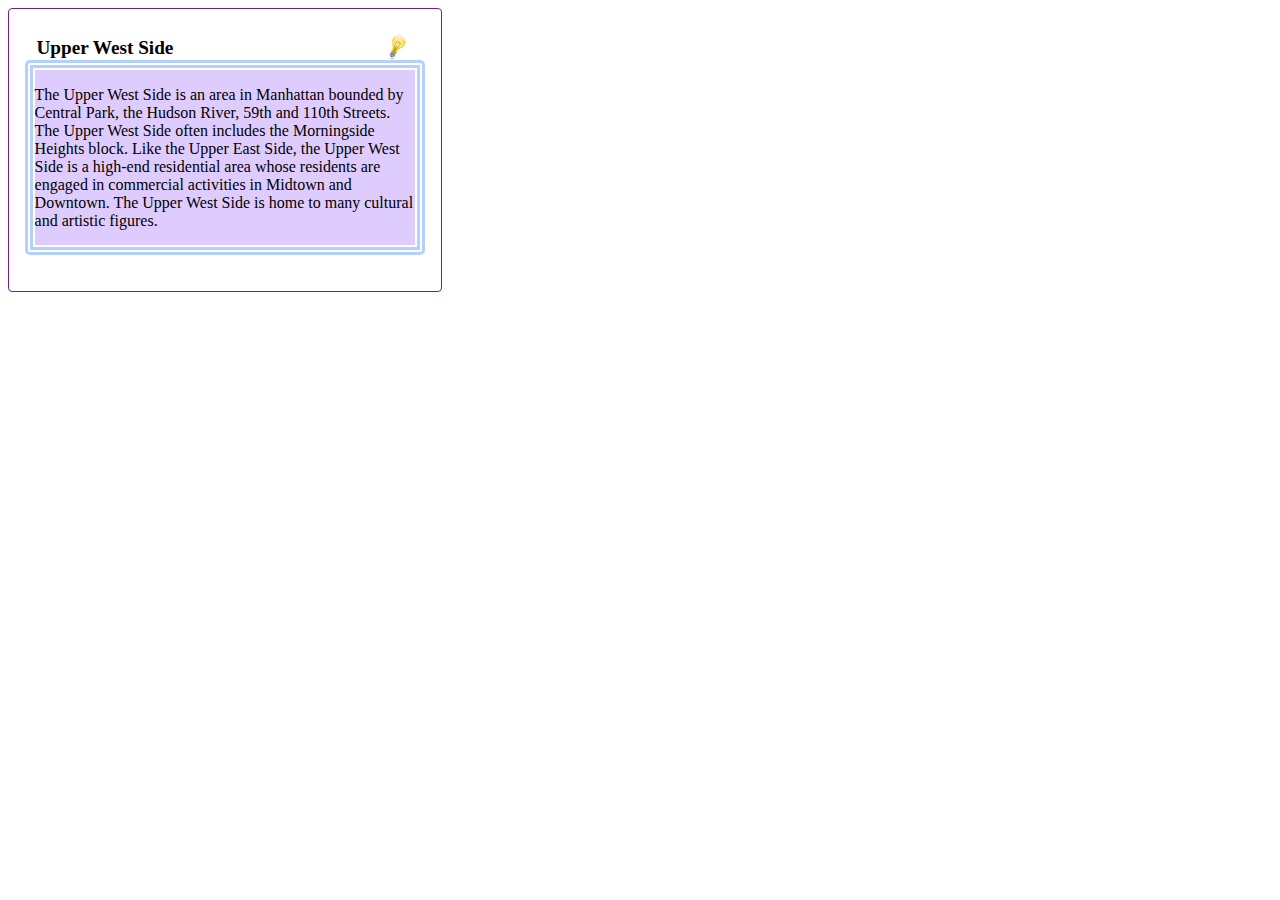
<file: form/index.html>
<!DOCTYPE html>
<html>

<head>
    <title>Text</title>
    <link rel="stylesheet" type="text/css" href="style.css">

<body>
    <div class="first-div">
        <h1>Upper West Side </h1>
        <div class="last-div">
            <p>The Upper West Side is an area in Manhattan bounded by Central Park, the Hudson River, 59th and 110th Streets. The Upper West Side often includes the Morningside Heights block. Like the Upper East Side, the Upper West Side is a high-end residential area whose residents are engaged in commercial activities in Midtown and Downtown. The Upper West Side is home to many cultural and artistic figures.</p>
        </div>
    </div>
</body>
</head>

</html>
</file>
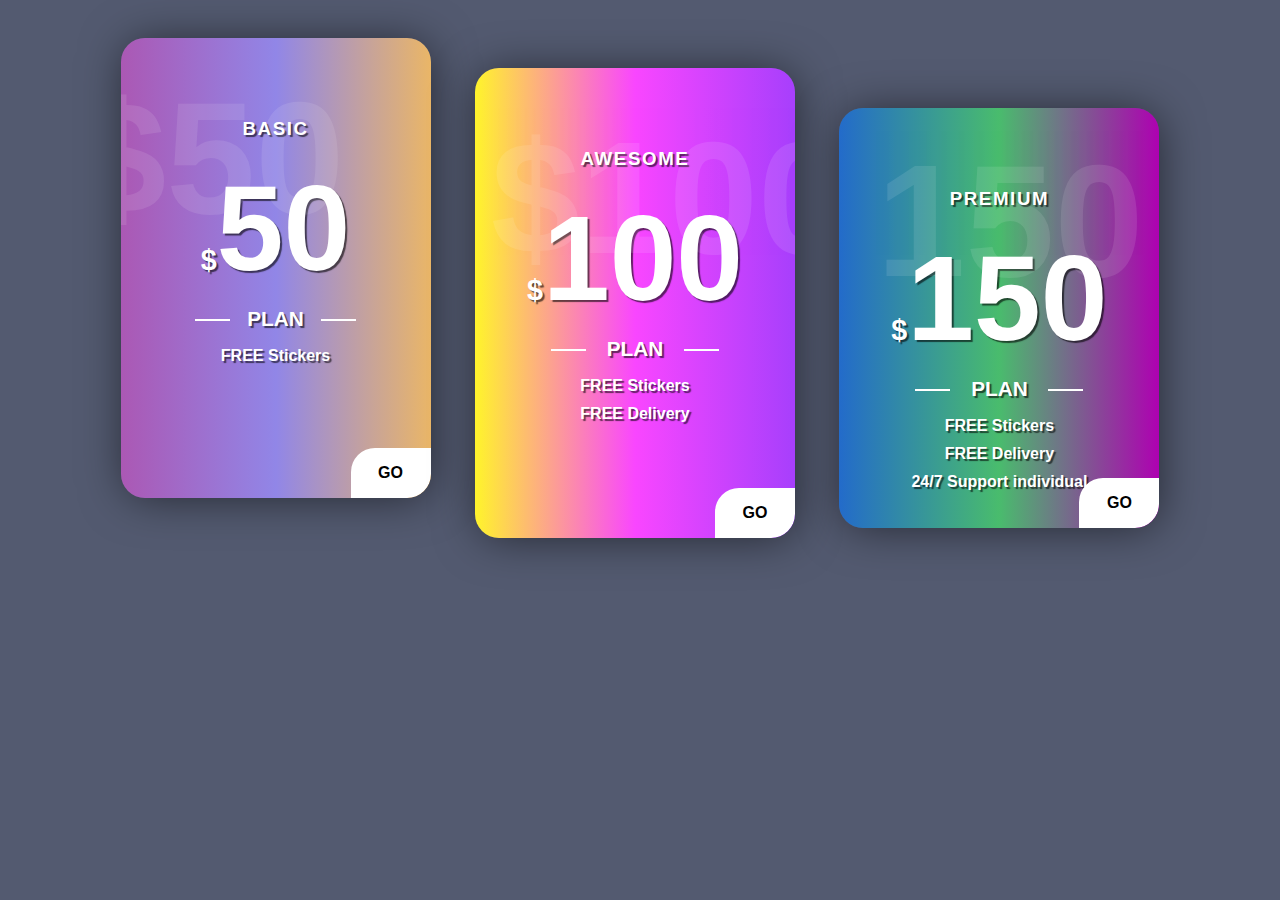
<file: price/index.html>
<!DOCTYPE html>
<html>

<head>
    <title>Price</title>
    <link rel="stylesheet" type="text/css" href="style.css">
</head>

<body>
    <div class="card">
        <h3 class="type">basic</h3>
        <div class="price price-basic">
            <span class="dollar-sign">$</span>50
        </div>

        <p class="plan">Plan</p>

        <ul class="details">
            <li><span>Free</span> Stickers</li>
        </ul>

        <div class="subscribe">
            <p>Go</p>
        </div>
    </div>

    <div class="card">
        <h3 class="type">awesome</h3>
        <div class="price price-awesome">
            <span class="dollar-sign">$</span>100
        </div>

        <p class="plan">plan</p>

        <ul class="details">
            <li><span>Free</span> Stickers</li>
            <li><span>Free</span> Delivery</li>
        </ul>

        <div class="subscribe">
            <p>Go</p>
        </div>
    </div>

    <div class="card">
        <h3 class="type">premium</h3>
        <div class="price price-premium">
            <span class="dollar-sign">$</span>150
        </div>

        <p class="plan">plan</p>

        <ul class="details">
            <li><span>Free</span> Stickers</li>
            <li><span>Free</span> Delivery</li>
            <li><span>24/7</span> Support individual</li>
        </ul>

        <div class="subscribe">
            <p>Go</p>
        </div>
    </div>
</body>


</html>
</file>
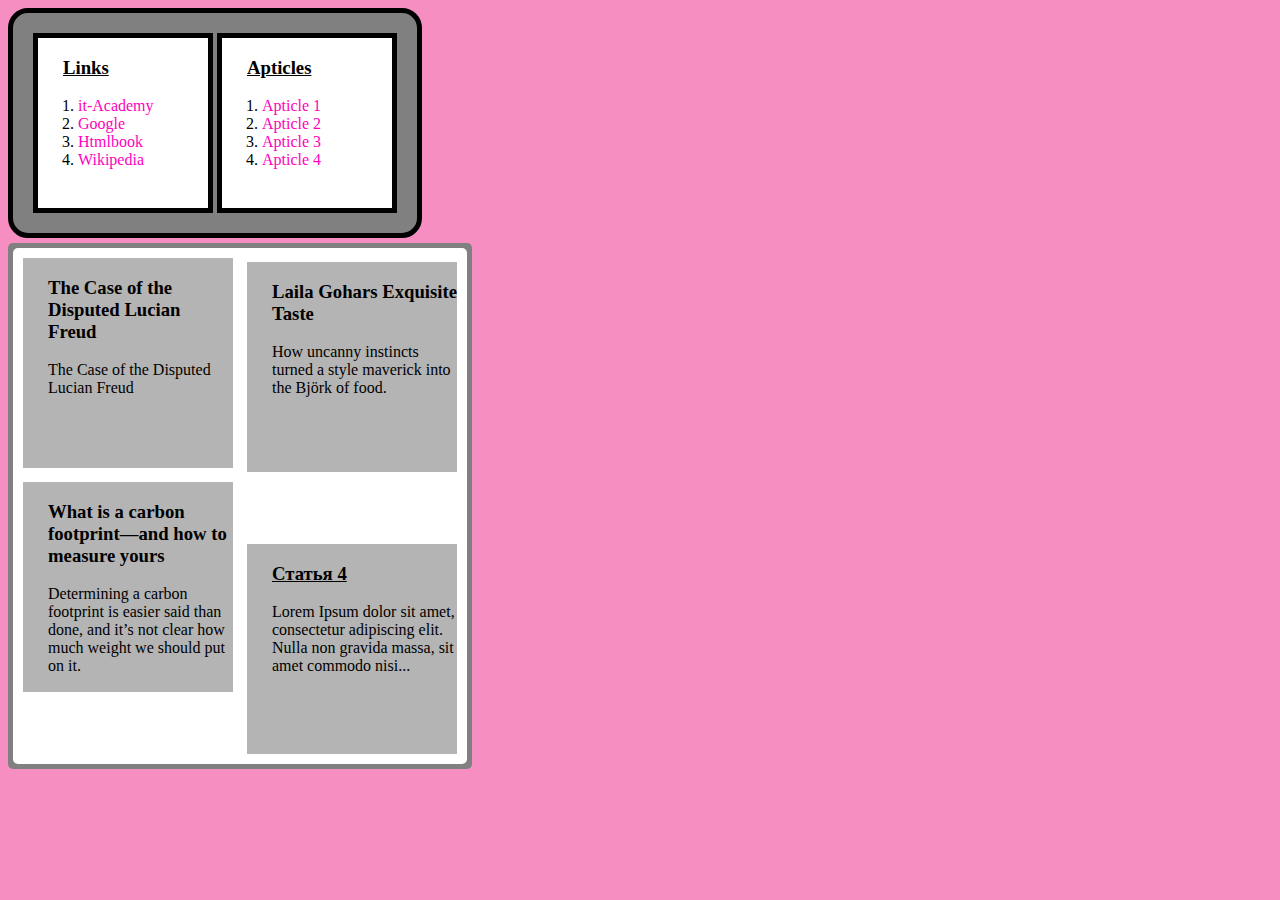
<file: table/index.html>
<!DOCTYPE html>
<html>

<head>
    <title>Example3</title>
    <link rel="stylesheet" type="text/css" href="style.css">

<body>
    <div>
        <div class="backgorund-links">
            <div class="links">
                <h3 class="under">Links</h3>
                <ol>

                    <li> <a href="https://www.it-academy.by/">it-Academy</a></li>
                    <li> <a href="https://www.google.by/">Google</a></li>
                    <li> <a href="http://htmlbook.ru/">Htmlbook</a></li>
                    <li> <a href="https://ru.wikipedia.org/">Wikipedia</a></li>

                </ol>
            </div>

            <div class="links">
                <h3 class="under">Apticles</h3>
                <ol>

                    <li> <a href="#s1">Apticle 1</a></li>
                    <li> <a href="#s2">Apticle 2</a></li>
                    <li> <a href="#s3">Apticle 3</a></li>
                    <li> <a href="#s4">Apticle 4</a></li>

                </ol>
            </div>
        </div>
    </div>

    <div class="backgorund-art2">
        <div class="backgorund-art">
            <div>
                <div class="articles">
                    <h3 id="s1">The Case of the Disputed Lucian Freud</h3>
                    <p>The Case of the Disputed Lucian Freud</p>
                </div>
                <div class="articles">
                    <h3 id="s2">Laila Gohars Exquisite Taste</h3>
                    <p>How uncanny instincts turned a style maverick into the Björk of food.</p>
                </div>
            </div>
            <div>
                <div class="articles">
                    <h3 id="s3">What is a carbon footprint—and how to measure yours</h3>
                    <p>Determining a carbon footprint is easier said than done, and it’s not clear how much weight we should put on it.</p>
                </div>
                <div class="articles">
                    <h3 class="under" id="s4">Статья 4</h3>
                    <p>Lorem Ipsum dolor sit amet, consectetur adipiscing elit. Nulla non gravida massa, sit amet
                        commodo nisi... </p>
                </div>
            </div>
        </div>
    </div>
</body>
</head>

</html>
</file>
<file: form/style.css>
.first-div {
    width: 400px;
    height: 250px;
    border: solid 1px rgb(118, 29, 140);
    border-radius: 4px;
    background-color: white;
    padding: 1em;
}

h1 {
    font-size: 1.2em;
    background-image: url("bulb.png");
    background-repeat: no-repeat;
    background-position: right 0.5em top 0;
    background-size: contain;
    padding: .1em;
    margin: .5em .5em 0 .5em;
}

.last-div {
    height: 70%;
    overflow: auto;
    padding: 0.7em 3.5em 0.5em 0.5em;
    background-color: rgb(223, 204, 255);
    border-radius: 5px;
    border: double .5em rgba(0, 102, 255, 0.299);
    padding: 0.1em;
    background-clip: content-box;
}
</file>
<file: price/style.css>
body {
    background: #535a70;
    color: white;
    font-family: "Open Sans", sans-serif;
    text-align: center;
    font-weight: bold;
    text-shadow: 2px 2px 1px rgba(0, 0, 0, 0.6);
}

.card .details {
    list-style: none;
    padding: 0;
}

.type, .plan, .subscribe, span {
    text-transform: uppercase;
}

.card .details li {
    margin: 10px 0;
}

.card {
    width: 250px;
    height: 400px;
    border-radius: 1.5rem;
    padding: 30px;
    box-shadow: 2px 2px 46px -4px rgba(0, 0, 0, 0.6);
    position: relative;
    overflow: hidden;
    display: inline-block;
    margin: 20px;
}

.card .type {
    letter-spacing: 0.1rem;
    margin-top: 50px;
}

.card .price {
    font-size: 7.5rem;
}

.card .price .dollar-sign {
    font-size: 1.8rem;
}

.card .plan {
    margin: 10px;
    font-size: 1.3rem;
    position: relative;
}

.card:nth-child(1) {
    background: linear-gradient(to left, #eab667, #9186e7, #ab58b4);
}

.card:nth-child(2) {
    background: linear-gradient(to left, #a73ffc, #f946ff, #fff42b);
    width: 260px;
    height: 410px;
    top: 40px;
}

.card:nth-child(3) {
    background: linear-gradient(to left, #ae01b1, #49bc6d, #236bca);
    width: 260px;
    height: 360px;
    top: 30px;
}

.card .plan::before, .card .plan::after {
    content: "";
    width: 35px;
    height: 2px;
    background: white;
    position: absolute;
    bottom: 40%;
}

.card .plan::before {
    left: 15%;
}

.card .plan::after {
    right: 15%;
}

.subscribe {
    color: black;
    background-color: white;
    width: 80px;
    border-radius: 1.5rem 0 1.5rem 0;
    position: absolute;
    right: 0;
    bottom: 0;
    text-shadow: none;
}

.price-basic::before {
    content: "$50"
}

.price-awesome::before {
    content: "$100"
}

.price-premium::before {
    content: "150"
}

.price-basic::before, .price-awesome::before, .price-premium::before {
    position: absolute;
    font-size: 10rem;
    text-shadow: none;
    opacity: 10%;
}

.price-basic::before {
    left: -14%;
    top: 6%;
}

.price-awesome::before {
    left: 5%;
    top: 8%;
}

.price-premium::before {
    right: 5%;
    top: 5%;
}
</file>
<file: table/style.css>
body {
    background-color: rgb(246, 142, 194);
}

.under {
    text-decoration: underline;
}

p {
    padding-left: 25px;
}

h3 {
    padding-left: 25px;
}

h3:target {
    text-decoration: underline;
    font-style: italic;
}

a {
    text-decoration: none;
    color: rgb(255, 0, 187);
}

a:hover {
    text-decoration: underline;
}

a:active {
    color: rgb(155, 155, 155);
}

.links {
    display: inline-block;
    background-color: white;
    height: 170px;
    width: 170px;
    border: solid 5px;
}

.backgorund-links {
    background-color: grey;
    padding: 20px;
    border-radius: 20px;
    display: inline-block;
    border: solid 5px;
}

.articles {
    display: inline-block;
    background-color: rgb(180, 180, 180);
    height: 210px;
    width: 210px;
    margin: 5px;
}

.backgorund-art {
    background-color: white;
    padding: 5px;
    border-radius: 5px;
    display: inline-block;
}

.backgorund-art2 {
    background-color: grey;
    padding: 5px;
    margin-top: 5px;
    border-radius: 5px;
    display: inline-block;
}
</file>
